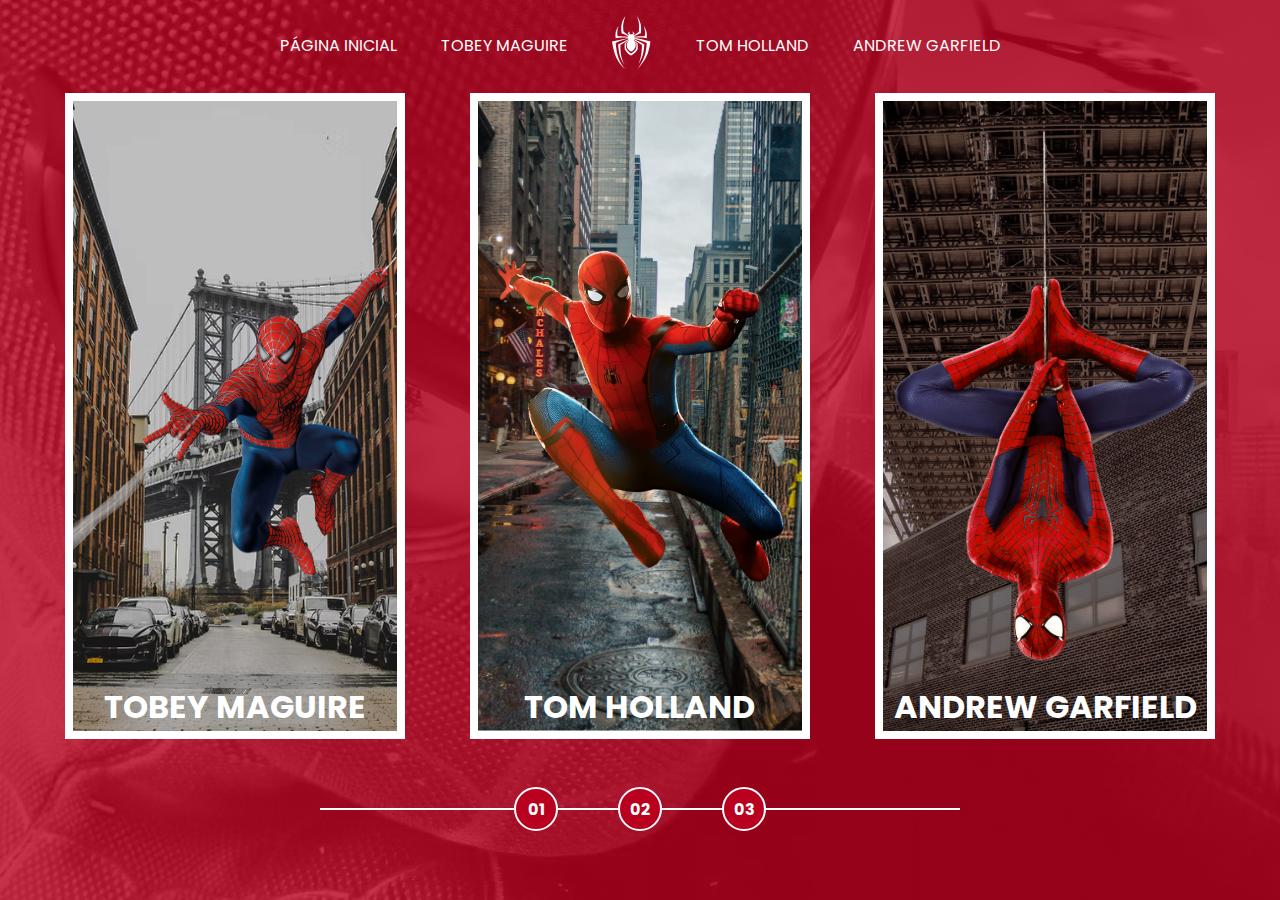
<file: Open editor/index.html>
<!DOCTYPE html>
<html lang="en">
<head>
    <meta charset="UTF-8">
    <meta http-equiv="X-UA-Compatible" content="IE=edge">
    <meta name="viewport" content="width-device-width, initial-scale=1.0">
    <link rel="stylesheet" href="/assets/css/home-page-styles.css">
    <script src="/assets/scripts/card-houver-animation.js"></script>
    <title>Spider-Man | Multiversos </title>
</head>
<body>
    <nav class="s-menu">
        <ul>
            <li class="s-menu__item">
               <a href="/">Página Inicial</a> 
            </li>
            <li class="s-menu__item">
                <a href="#">Tobey Maguire</a> 
             </li>
             <li class="s-menu__item s-menu__icon">
                <img src="/assets/images/icons/spider.svg" alt="Spider-Man Multiverse">
             </li>
             <li class="s-menu__item">
                <a href="#">Tom Holland</a> 
             </li>
             <li class="s-menu__item">
                <a href="#">Andrew Garfield</a> 
             </li>
        </ul>
    </nav>
    <div class="s-container">
      <a href="#" class="s-card" id="spider-man-01">
          <img class="s-card__background" src="/assets/images/pic-sm-bg-01.jpg">
          <img class="s-card__image" src="/assets/images/spider-man-01.png" alt="Tobey Maguire">
          <h2 class="s-card__title">Tobey Maguire</h2>
      </a>
      <a href="#" class="s-card" id="spider-man-02">
        <img class="s-card__background" src="/assets/images/pic-sm-bg-02.jpg">
        <img class="s-card__image" src="/assets/images/spider-man-02.png" alt="Tom Holland">
        <h2 class="s-card__title">Tom Holland</h2>
    </a>
    <a href="#" class="s-card" id="spider-man-03">
        <img class="s-card__background" src="/assets/images/pic-sm-bg-03.jpg">
        <img class="s-card__image" src="/assets/images/spider-man-03.png" alt="Andrew Garfield">
        <h2 class="s-card__title">Andrew Garfield</h2>
    </a>
    </div>

    <div class="s-controller">
        <div class="s-controller__button">
          01
        </div>
        <div class="s-controller__button">
          02
        </div>
        <div class="s-controller__button">
          03
        </div>  
        <div class="s-controller__line"></div>
    </div>
</body>    
</html>
</file>
<file: assets/css/home-page-styles.css>
@import url('/assets/css/reset.css');
@import url('/assets/css/global.css');

body {
  background-color: var(--primary-color)
}

body::before {
  content: "";
  background-image: url('/assets/images/spider-man-background.jpg');
  background-repeat: no-repeat;
  background-position: center;
  background-size: cover;
  width: 100%;
  height: 100%;
  position: absolute;
  opacity: 0.2;
  transition: background-image 1s ease-in-out, opacity 1s ease-in-out;
}

.s-menu{
  padding: 1rem 0;
  width: 100%;
  text-align: center;
  position: relative;
}

.s-menu__item{
  display: inline-block;
  text-transform: uppercase;
  margin: 0 1.25rem;
}

.s-menu__icon {
  width: 2.5rem;
  margin: 0 1.25rem;
  vertical-align: middle;
}

.s-container {
  position: relative;
  display: flex;
  align-items: center;
  justify-content: space-evenly
}

.s-card{
  border: 0.5rem solid white;
  width: calc(100% / 3 - 8%);
  height: 70vh;
  position: relative;
  transition: filter .5s ease-in-out;
}

.s-card__background {
  width: 100%;
  height: 100%;
  object-fit: cover;
  position: absolute;
  opacity: 1;
  transition: opacity 1s ease-in-out;
}

.s-card__image {
  width: 100%;
  height: 100%;
  object-fit: contain;
  position: relative;
  transition: 1s ease-in-out;
}

.s-card__title {
  font-size: 2rem;
  text-transform: uppercase;
  text-align: center;
  position: absolute;
  width: 100%;
  bottom: 0;
  transition: bottom 1s ease-in-out;
}

.s-controller {
  position: relative;
  display: flex;
  justify-content: center;
  align-items: center;
  margin-top: 3rem;
}

.s-controller__button {
  display: flex;
  align-items: center;
  justify-content: center;
  width: 2.5rem;
  height: 2.5rem;
  border: 2px solid white;
  border-radius: 50%;
  background-color: var(--primary-color);
  text-align: center;
  font-size: 1rem;
  font-weight: bold;
  cursor: pointer;
  z-index: 1;
  transition: transform 0.3s ease-in-out;
}

.s-controller__button:hover {
  transform: scale(1.1);
}

.s-controller__button:nth-child(2) {
  margin: 0 3.75rem;
}

.s-controller__line {
  background-color: white;
  width: 50%;
  height: 2px;
  position: absolute;
}

/* Houve Animation */

.s-card--hovered .s-card__background {
  cursor: pointer;
  opacity: 0;
}

.s-card--hovered .s-card__image {
  transform: scale(1.4);
  filter: drop-shadow(30px 10px 4px rgba(0, 0, 0, .5));
}

body#spider-man-01-hovered::before {
  background-image: url('/assets/images/pic-sm-bg-01.jpg');
}

body#spider-man-02-hovered::before {
  background-image: url('/assets/images/pic-sm-bg-02.jpg');
}

body#spider-man-03-hovered::before {
  background-image: url('/assets/images/pic-sm-bg-03.jpg');
}

body[id^="spider-man-"]::before {
  opacity: 1;
}

body[id^="spider-man-"] .s-card:not(.s-card--hovered){
  filter: grayscale(100%);
}

.s-card--hovered .s-card__title {
  bottom: 50%;
}
</file>
